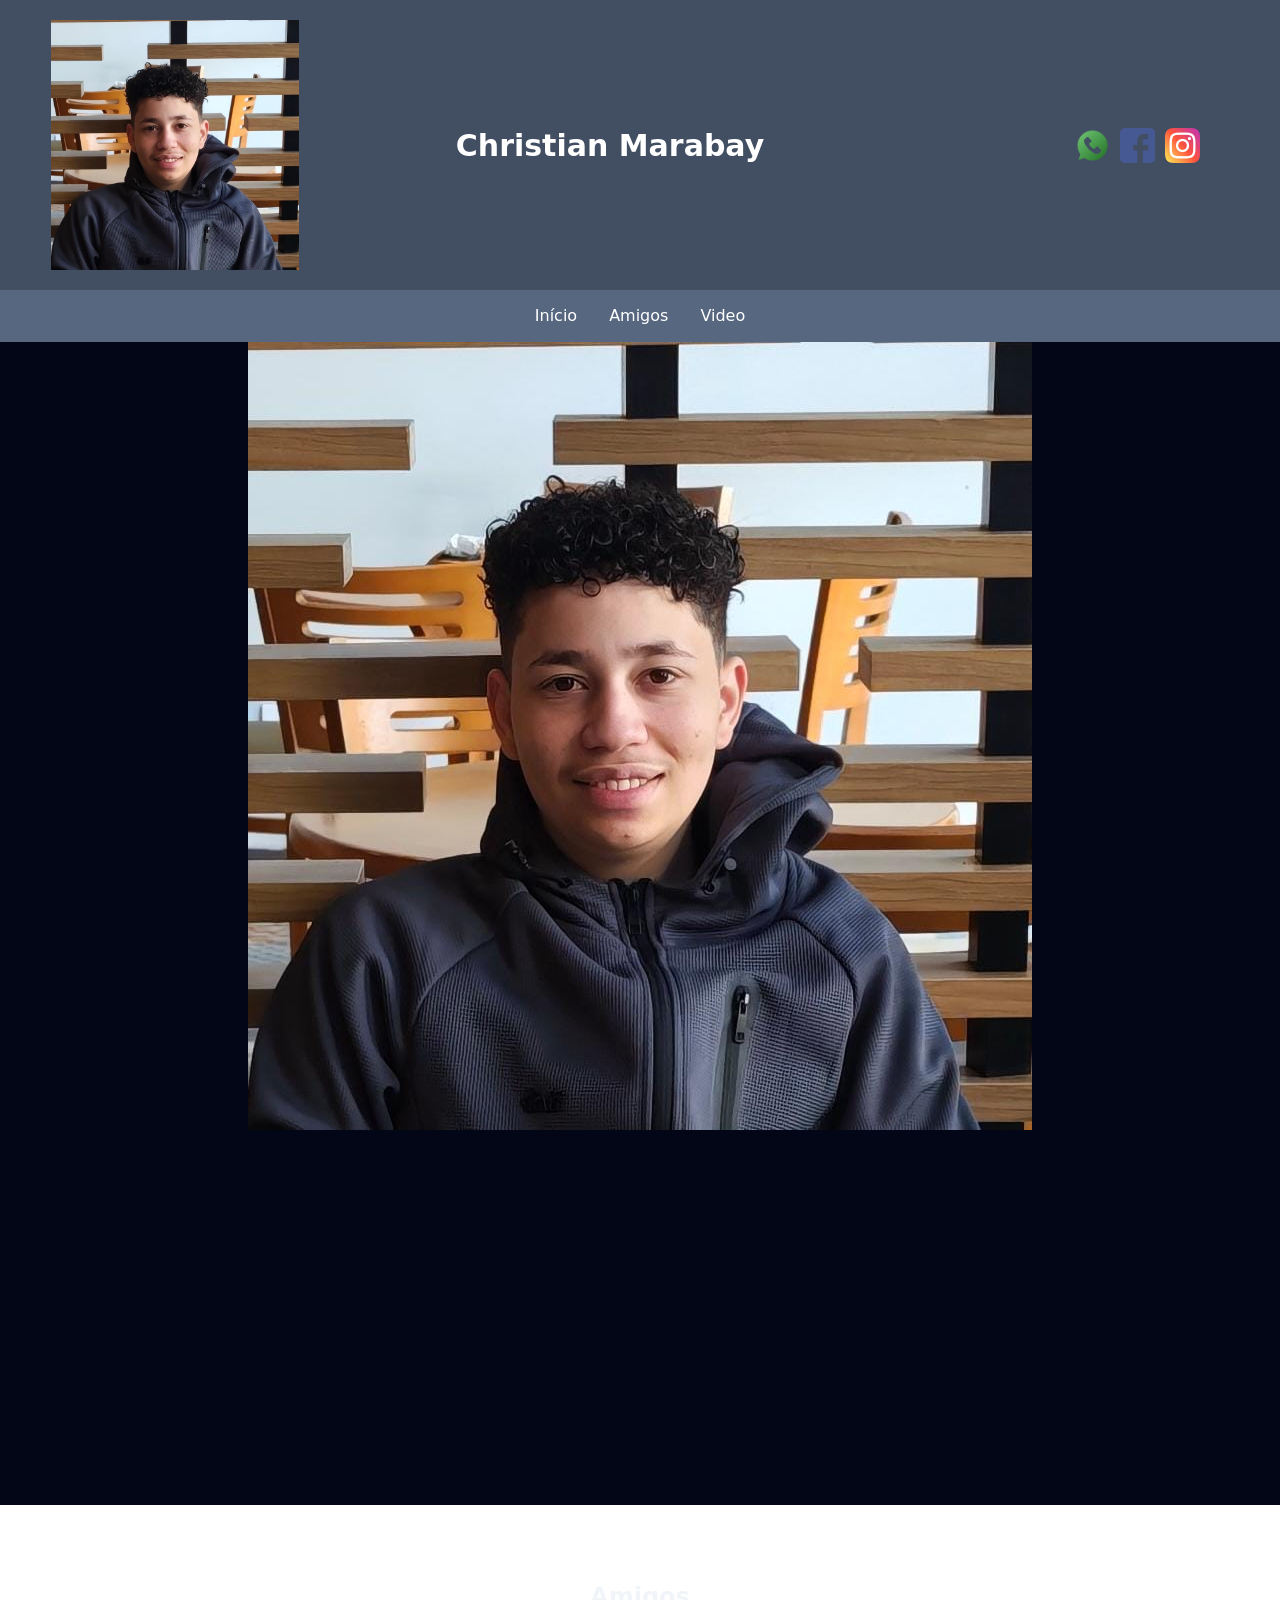
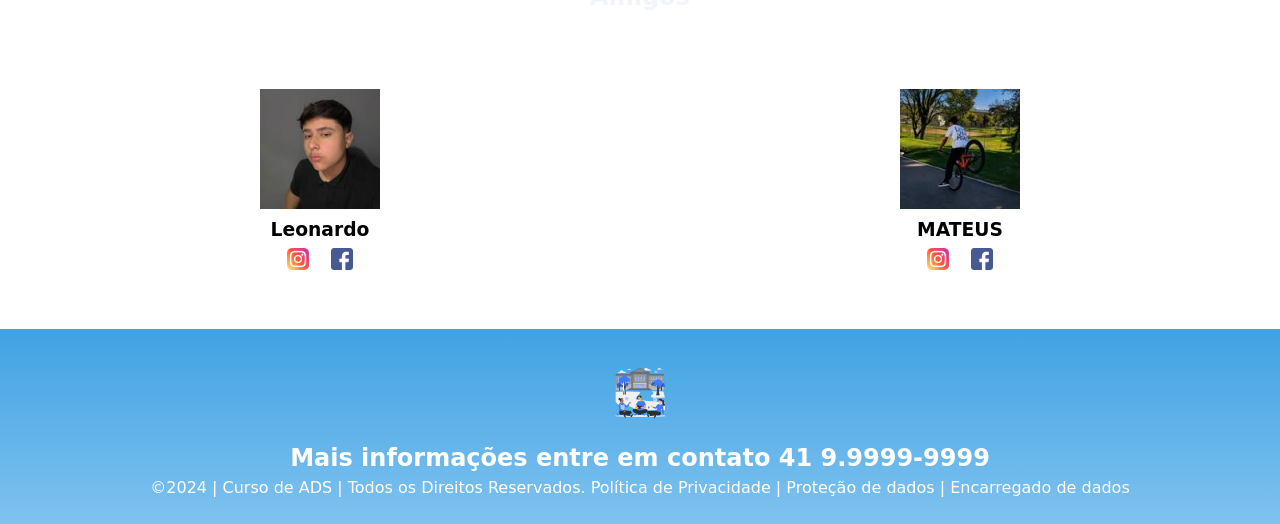
<file: index.html>
<!DOCTYPE html>
<html lang="pt-br">
<head>
<meta charset="UTF-8">
<meta name="viewport" content="width=device-width, initial-scale=1.0">
<title>Christian Marabay</title>
<link rel="stylesheet" href="style.css">
</head>
<body>
<!--header é a parte do cabeçalho do site, é o topo da página-->
<header class="cabecalho-itens">
<img class="cabecalho_imagem" src="logocris.jpg" alt="Logo da Página">
<h1 class="titulo_site">Christian Marabay</h1>
<div class="sociais">
<img class="sociais-icone" src="whatsapp.png" alt="Logo do Whats da Escola">
<img class="sociais-icone" src="facebook.png" alt="Facebook da Escola">
<img class="sociais-icone" src="instagram.png" alt="Instagram da Escola">
</div>
</header>

<ul>
  <li><a href="index.html">Início</a></li>
  <li><a href="amigos.html">Amigos</a></li>
  <li><a href="video.html">Video</a></li>
</ul>

<!--Seção banner 1 é a parte do paragrafo 1 da página-->
<section class="banner1">
<img class="escola-image" src="logocris.jpg" alt="Banner da Escola">
</section>

<section class="video-escola">
    <iframe width="560" height="315" src="https://www.youtube.com/embed/zv5TlEmaPUI?si=-6LcoN4qK8yr5Gso" title="YouTube video player" frameborder="0" allow="accelerometer; autoplay; clipboard-write; encrypted-media; gyroscope; picture-in-picture; web-share" referrerpolicy="strict-origin-when-cross-origin" allowfullscreen></iframe>
</section>

<!--Seção estudantes é a parte do paragrafo 2 da página -- "Meninos"-->
<!--altere em "src="estudante_menino_1.png" para src"nome da imagem do menino em todos abaixo-->
<!--altere em "src="site_school.png" para src"nome da logo em todos abaixo-->
<!--para aumentar os alunos copie a div no edidor que corresponda desde a foto até os icones abaixo - dúvidas chame o professor-->
<section class="estudante">
<h1 class="estudante_titulo">Amigos</h1>

<div class="estudantes_todos">
<div class="estudante-div">
<img class="estudante-imagem" src="leo].jpg" alt="Leonardo">
<h3 class="estudante-nome">Leonardo</h3>

<img class="estudante-icone" src="instagram.png" alt="Link do Instagram">
<img class="estudante-icone" src="facebook.png" alt="Link do Facebook">
</div>

<div class="estudante-div">
<img class="estudante-imagem" src="022.jpg" alt="MATEUS">
<h3 class="estudante-nome">MATEUS</h3>

<img class="estudante-icone" src="instagram.png" alt="Link do Instagram">
<img class="estudante-icone" src="facebook.png" alt="Link do Facebook">
</div>
</div>
</section>

<!--Seção rodapé é a parte final da paragrafo 3 da página-->
<footer class="escola">
<img class="logo_rodape" src="logo_nossa_escola.png" alt="Logo da Escola">
<h2 class="escola-título">Mais informações entre em contato<a class="link" href="https://wa.me/5541999999999"> 41 9.9999-9999 </a></h2>
<p></p>
<p>©2024 | Curso de ADS | Todos os Direitos Reservados.
Política de Privacidade | Proteção de dados | Encarregado de dados</p>
<p> </p>
</footer>
</body>
</html>
</file>
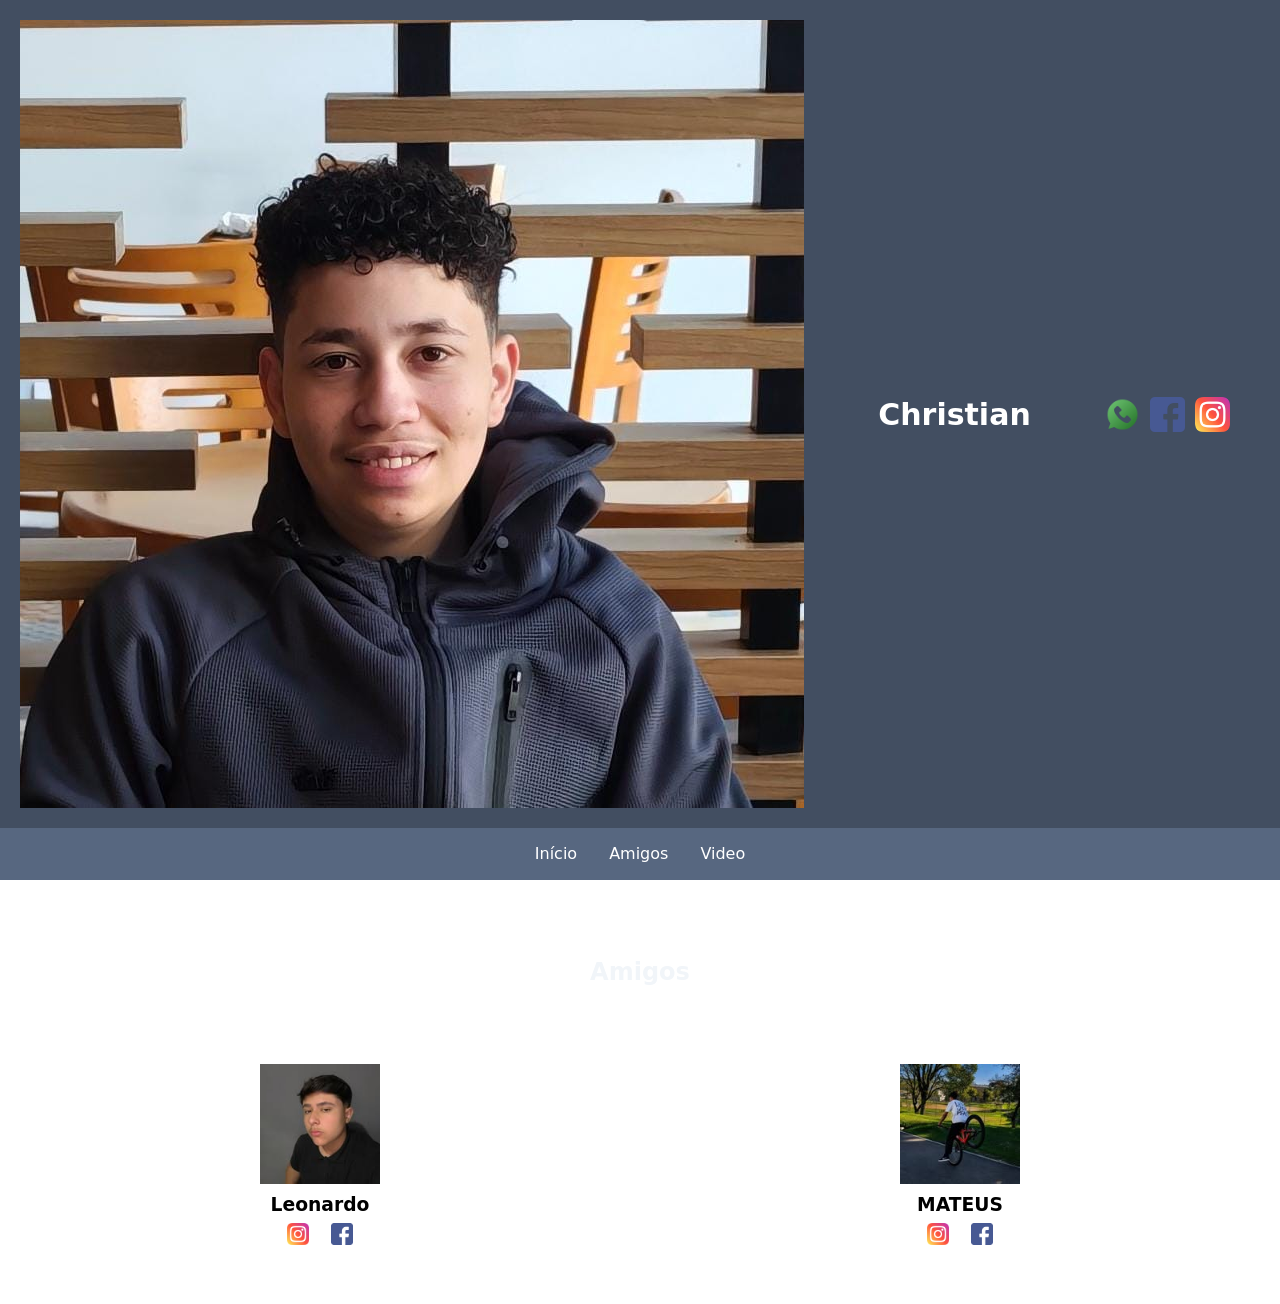
<file: amigos.html>
<!DOCTYPE html>
<html lang="en">
<head>
    <meta charset="UTF-8">
    <meta name="viewport" content="width=device-width, initial-scale=1.0">
    <title>Christian</title>
    <link rel="stylesheet" href="style.css">
</head>
<body>

     <!-- Cabeçalho -->
<header class="cabecalho-itens">

<img class="cabecalho-imagem" src="logocris.jpg" alt="Logo da Página">

<h1 class="titulo_site">Christian</h1>

<div class="sociais">
<img src="whatsapp.png" alt="Logo do Whats da Escola">
<img src="facebook.png" alt="Facebook da Escola">
<img src="instagram.png" alt="Instagram da Escola">
</div>

</header>

<ul>
  <li><a href="index.html">Início</a></li>
  <li><a href="amigos.html">Amigos</a></li>
  <li><a href="video.html">Video</a></li>
</ul>

    <!--Seção estudantes é a parte do paragrafo 2 da página -- "Meninos"-->
<!--altere em "src="estudante_menino_1.png" para src"nome da imagem do menino em todos abaixo-->
<!--altere em "src="site_school.png" para src"nome da logo em todos abaixo-->
<!--para aumentar os alunos copie a div no edidor que corresponda desde a foto até os icones abaixo - dúvidas chame o professor-->
<section class="estudante">
<h1 class="estudante_titulo">Amigos</h1>

<div class="estudantes_todos">
<div class="estudante-div">
<img class="estudante-imagem" src="leo].jpg" alt="Leonardo">
<h3 class="estudante-nome">Leonardo</h3>

<img class="estudante-icone" src="instagram.png" alt="Link do Instagram">
<img class="estudante-icone" src="facebook.png" alt="Link do Facebook">
</div>

<div class="estudante-div">
<img class="estudante-imagem" src="022.jpg" alt="MATEUS">
<h3 class="estudante-nome">MATEUS</h3>

<img class="estudante-icone" src="instagram.png" alt="Link do Instagram">
<img class="estudante-icone" src="facebook.png" alt="Link do Facebook">
</div>
</div>
</section>
</body>
</html>
</file>
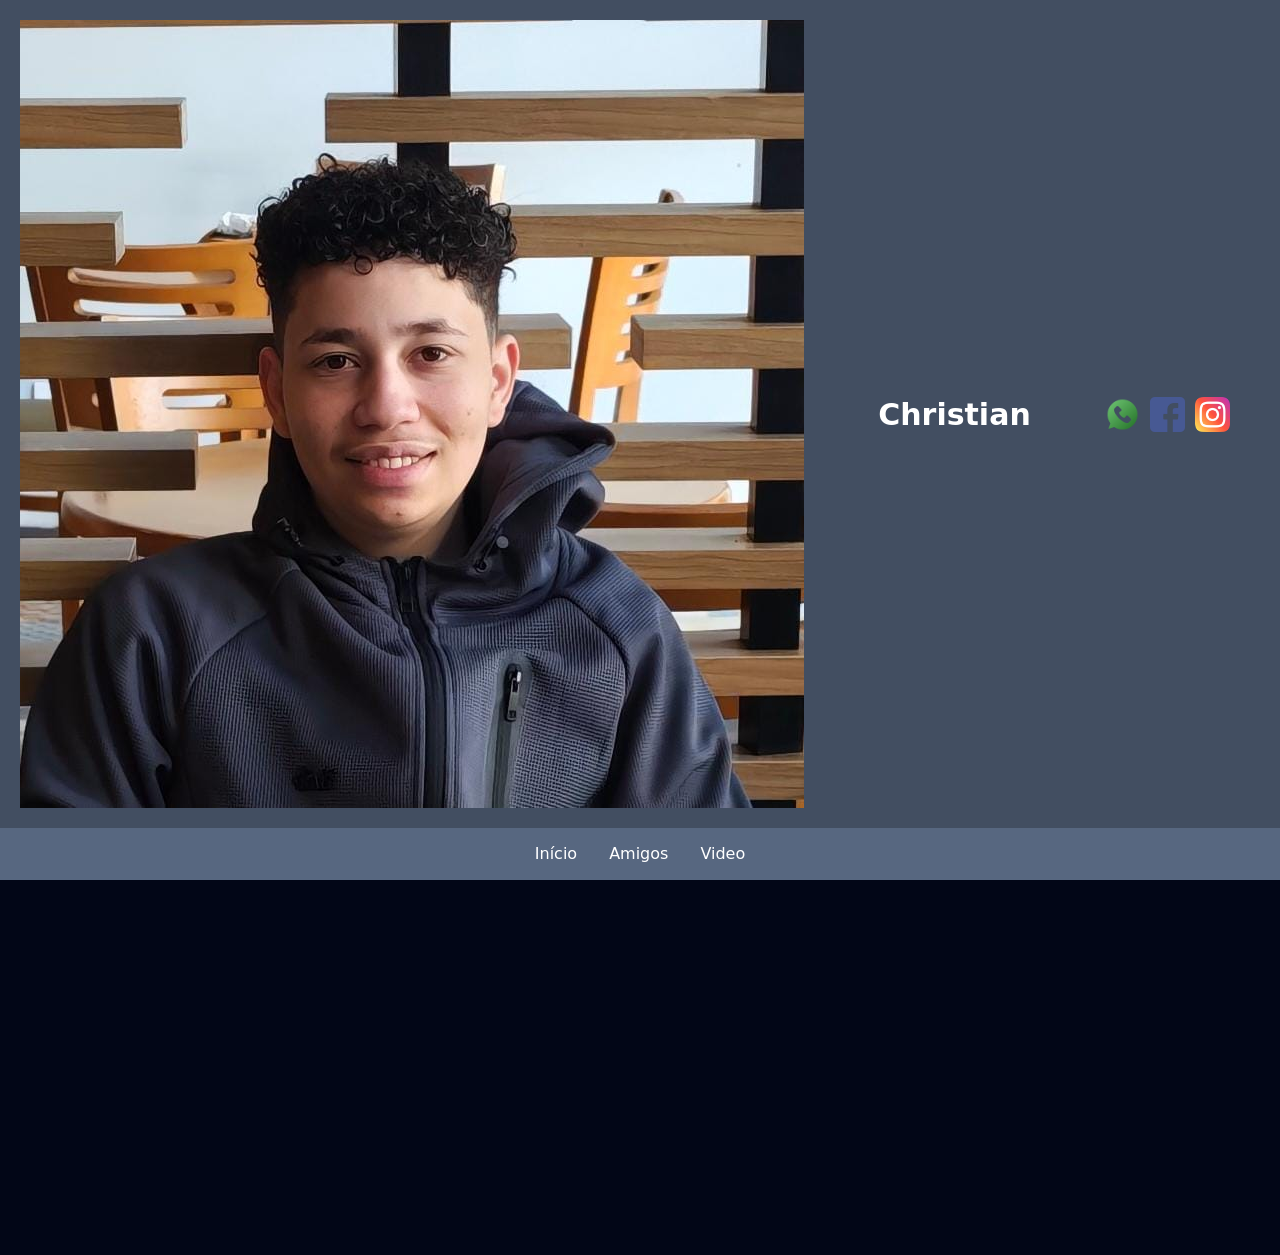
<file: video.html>
<!DOCTYPE html>
<html lang="en">
<head>
    <meta charset="UTF-8">
    <meta name="viewport" content="width=device-width, initial-scale=1.0">
    <title>Christian</title>
    <link rel="stylesheet" href="style.css">
</head>
<body>
    
    <!-- Cabeçalho -->
<header class="cabecalho-itens">

<img class="cabecalho-imagem" src="logocris.jpg" alt="Logo da Página">

<h1 class="titulo_site">Christian</h1>

<div class="sociais">
<img src="whatsapp.png" alt="Logo do Whats da Escola">
<img src="facebook.png" alt="Facebook da Escola">
<img src="instagram.png" alt="Instagram da Escola">
</div>

</header>

<ul>
  <li><a href="index.html">Início</a></li>
  <li><a href="amigos.html">Amigos</a></li>
  <li><a href="video.html">Video</a></li>
</ul>

<section class="video-escola">
    <iframe width="560" height="315" src="https://www.youtube.com/embed/zv5TlEmaPUI?si=-6LcoN4qK8yr5Gso" title="YouTube video player" frameborder="0" allow="accelerometer; autoplay; clipboard-write; encrypted-media; gyroscope; picture-in-picture; web-share" referrerpolicy="strict-origin-when-cross-origin" allowfullscreen></iframe>
</section>

</body>
</html>
</file>
<file: style.css>
* {
    margin: 0;
    padding: 0;
    box-sizing: border-box;
}

body {
    font-family: "Poppins", sans-serif;
}

header {
    background-color: #424e61;
    color: white;
    width: 100%;
    padding: 20px;
}

.cabecalho-itens {
    max-width: 2980px;
    margin: 0 auto;
    display: flex;
    align-items: center;
    justify-content: center;
}

.cabecalho_imagem {
    width: 250px;
    height: 250px;
    object-fit: contain;
    display: block;
}

.titulo_site {
    padding: 50px;
    text-align: center;
    width: 50%;
    font-size: 30px;
}

.sociais {
    display: flex;
    justify-content: flex-end;
    align-items: center;
    gap: 10px;
    width: 25%;
    padding-right: 30px;
}

.sociais img {
    width: 35px;
    height: auto;
}

.banner1 {
    display: flex;
    justify-content: center;
}

.escola-image {
    max-width: 100%;
    height: auto;
}

.neymar-secao {
    background: #fff;
}

.titulo-sobre {
    font-size: clamp(28px, 4vw, 45px);
    font-weight: 800;
    text-align: center;
    color: var(--azul-escuro);
    margin-bottom: 10px;
}

.container-video {
    width: 100%;
    max-width: 900px;
    aspect-ratio: 16 / 9;
    margin: auto;
    border-radius: 16px;
    overflow: hidden;
    background: #111;
    box-shadow: 0 15px 35px rgba(0, 0, 0, 0.15);
}

.neymar-video {
    width: 100%;
    height: 100%;
    border: none;
}

.estudante_titulo {
    padding: 50px;
    text-align: center;
}

.estudante-nome {
    text-align: center;
    color: black;
}

.estudante-imagem {
    width: 120px;
}

.estudante-icone {
    width: 38px;
    padding: 4px 8px;
}

.estudante {
    background-color: #ffffff; 
    padding: 24px 0;
}

.estudante-div {
    text-align: center;
    padding: 24px 0;
}

.estudantes_todos {
    display: flex;
    justify-content: space-around;
}

.escola {
    background-image: linear-gradient(#40A2E3, #7FC2EF);
    color: white;
    display: block;
    justify-content: center;
    padding: 24px 0;
    text-align: center;
}

.escola-titulo {
    padding: 50px;
    text-align: center;
    color: black;
}

.logo_rodape {
    height: 80px;
    padding: 12px 0;
}

.link {
    color: #ffffff;
    text-decoration: none;
}

ul {
    list-style-type: none;
    margin: 0;
    padding: 0;
    background-color: #576780;
    display: flex;
    justify-content: center;
}

ul li a {
    display: block;
    color: white;
    text-align: center;
    padding: 14px 16px;
    text-decoration: none;
}

ul li a:hover {
    background-color: #111111;
}

.video-escola {
    display: flex;
    justify-content: center;
    padding: 30px 20px;
}













/* ============================================================
 NEBULA DEFENDER — style.css
   ============================================================ */
:root {
  --bg: #020617;
  --panel: rgba(15, 23, 42, 0.6);
  --border: #1e293b;
  --border-hover: #64748b;
  --text: #f1f5f9;
  --muted: #94a3b8;
  --dim: #64748b;
  --sky: #38bdf8;
  --violet: #c4b5fd;
  --gold: #fde047;
  --green: #34d399;
  --amber: #fcd34d;
  --rose: #fb7185;
  --mono: ui-monospace, SFMono-Regular, Menlo, Consolas, monospace;
  --sans: system-ui, -apple-system, "Segoe UI", Roboto, sans-serif;
}
* {
  box-sizing: border-box;
}
html,
body {
  margin: 0;
  padding: 0;
}
body {
  min-height: 100vh;
  background: var(--bg);
  color: var(--text);
  font-family: var(--sans);
  line-height: 1.5;
  -webkit-font-smoothing: antialiased;
}
code,
kbd {
  font-family: var(--mono);
}
code {
  color: #fef08a;
}
/* ---------- fundo ---------- */
.bg-glow {
  position: fixed;
  inset: 0;
  pointer-events: none;
  background:
    radial-gradient(ellipse at top, rgba(99, 102, 241, 0.18), transparent 55%),
    radial-gradient(ellipse at bottom right, rgba(219, 39, 119, 0.12), transparent 55%);
  z-index: 0;
}
.topbar,
.layout,
.footer {
  position: relative;
  z-index: 1;
}
/* ---------- topo ---------- */
.topbar {
  border-bottom: 1px solid rgba(30, 41, 59, 0.8);
}
.topbar,
.layout {
  max-width: 1152px;
  margin: 0 auto;
  padding: 16px 24px;
}
.topbar {
  display: flex;
  align-items: center;
  justify-content: space-between;
  gap: 16px;
}
.brand {
  display: flex;
  align-items: center;
  gap: 12px;
}
.brand h1 {
  margin: 0;
  font-size: 18px;
  font-weight: 700;
  letter-spacing: -0.01em;
}
.brand p {
  margin: 0;
  font-size: 12px;
  color: var(--muted);
}
.logo {
  display: grid;
  place-items: center;
  width: 40px;
  height: 40px;
  border-radius: 12px;
  background: linear-gradient(135deg, #38bdf8, #7c3aed);
  box-shadow: 0 10px 25px rgba(139, 92, 246, 0.3);
  color: #fff;
}
.logo svg {
  width: 24px;
  height: 24px;
}
.actions {
  display: flex;
  gap: 8px;
}
/* ---------- botões ---------- */
.btn {
  appearance: none;
  border: 1px solid #334155;
  background: #0f172a;
  color: #cbd5e1;
  font: 600 12px var(--sans);
  padding: 6px 12px;
  border-radius: 6px;
  cursor: pointer;
  transition:
    border-color 0.15s,
    color 0.15s,
    filter 0.15s;
}
.btn:hover:not(:disabled) {
  border-color: var(--border-hover);
  color: #fff;
}
.btn:disabled {
  opacity: 0.4;
  cursor: not-allowed;
}
.btn-primary {
  border: none;
  background: linear-gradient(90deg, #0ea5e9, #7c3aed);
  color: #fff;
  font-weight: 700;
  padding: 7px 18px;
  box-shadow: 0 10px 25px rgba(124, 58, 237, 0.3);
}
.btn-primary:hover:not(:disabled) {
  filter: brightness(1.1);
}
.btn-primary.hidden {
  visibility: hidden;
}
/* ---------- layout ---------- */
.layout {
  display: grid;
  gap: 24px;
  padding-top: 24px;
  padding-bottom: 24px;
}
@media (min-width: 1024px) {
  .layout {
    grid-template-columns: auto 1fr;
  }
}
/* ---------- palco do jogo ---------- */
.stage {
  display: flex;
  flex-direction: column;
  align-items: center;
  gap: 12px;
}
.frame {
  padding: 8px;
  border-radius: 16px;
  border: 1px solid var(--border);
  background: var(--panel);
  box-shadow: 0 25px 50px -12px rgba(30, 27, 75, 0.6);
}
#game {
  display: block;
  width: 100%;
  max-width: 480px;
  height: auto;
  aspect-ratio: 480 / 720;
  border-radius: 12px;
  touch-action: none;
  outline: none;
  cursor: crosshair;
}
@media (min-width: 1024px) {
  #game {
    width: auto;
    height: min(80vh, 720px);
  }
}
.stage-bar {
  width: 100%;
  max-width: 480px;
  display: flex;
  align-items: center;
  justify-content: space-between;
  font-size: 12px;
  color: var(--muted);
}
.status {
  color: var(--text);
}
.status[data-state="playing"] {
  color: var(--green);
}
.status[data-state="paused"] {
  color: var(--amber);
}
.status[data-state="gameover"] {
  color: var(--rose);
}
/* ---------- painel lateral ---------- */
.side {
  display: flex;
  flex-direction: column;
  gap: 16px;
}
.stats {
  display: grid;
  grid-template-columns: repeat(2, 1fr);
  gap: 12px;
}
@media (min-width: 640px) {
  .stats {
    grid-template-columns: repeat(4, 1fr);
  }
}
.stat {
  display: flex;
  flex-direction: column;
  padding: 12px;
  border-radius: 12px;
  border: 1px solid var(--border);
  background: var(--panel);
}
.stat-label {
  font-size: 11px;
  text-transform: uppercase;
  letter-spacing: 0.08em;
  color: var(--dim);
}
.stat-value {
  margin-top: 4px;
  font: 700 20px var(--mono);
  color: #fff;
  white-space: nowrap;
  overflow: hidden;
  text-overflow: ellipsis;
}
.gold {
  color: var(--gold);
}
.violet {
  color: var(--violet);
}
.sky {
  color: var(--sky);
}
.card {
  padding: 16px;
  border-radius: 12px;
  border: 1px solid var(--border);
  background: var(--panel);
}
.card h3 {
  margin: 0 0 12px;
  font-size: 12px;
  font-weight: 600;
  text-transform: uppercase;
  letter-spacing: 0.08em;
  color: var(--muted);
}
.card ul {
  list-style: none;
  margin: 0;
  padding: 0;
  font-size: 14px;
  color: #cbd5e1;
}
.grid-2 {
  display: grid;
  gap: 8px;
}
@media (min-width: 640px) {
  .grid-2 {
    grid-template-columns: 1fr 1fr;
  }
}
kbd {
  display: inline-block;
  padding: 1px 6px;
  border-radius: 4px;
  border: 1px solid #334155;
  background: #1e293b;
  color: #e2e8f0;
  font-size: 11px;
}
.enemies li {
  display: flex;
  align-items: flex-start;
  gap: 8px;
}
.enemies i {
  flex-shrink: 0;
  width: 12px;
  height: 12px;
  margin-top: 5px;
  border-radius: 50%;
  background: var(--c);
  box-shadow: 0 0 10px var(--c);
}
.enemies b {
  color: #f1f5f9;
}
.enemies span {
  color: var(--muted);
}
.powers {
  display: flex;
  flex-wrap: wrap;
  gap: 8px;
}
.powers li {
  display: flex;
  align-items: center;
  gap: 8px;
  padding: 6px 10px;
  border-radius: 8px;
  border: 1px solid var(--border);
  background: rgba(2, 6, 23, 0.6);
}
.powers b {
  display: grid;
  place-items: center;
  width: 24px;
  height: 24px;
  border-radius: 4px;
  background: var(--c);
  color: #020617;
  font: 900 12px var(--mono);
}
.hint {
  margin: 12px 0 0;
  font-size: 12px;
  color: var(--dim);
}
/* ---------- rodapé ---------- */
.footer {
  border-top: 1px solid rgba(30, 41, 59, 0.8);
  padding: 16px;
  text-align: center;
  font-size: 12px;
  color: var(--dim);
}

header .cabecalho_imagem {
    width: 250px;
    height: 250px;
    object-fit: contain;
}
</file>
